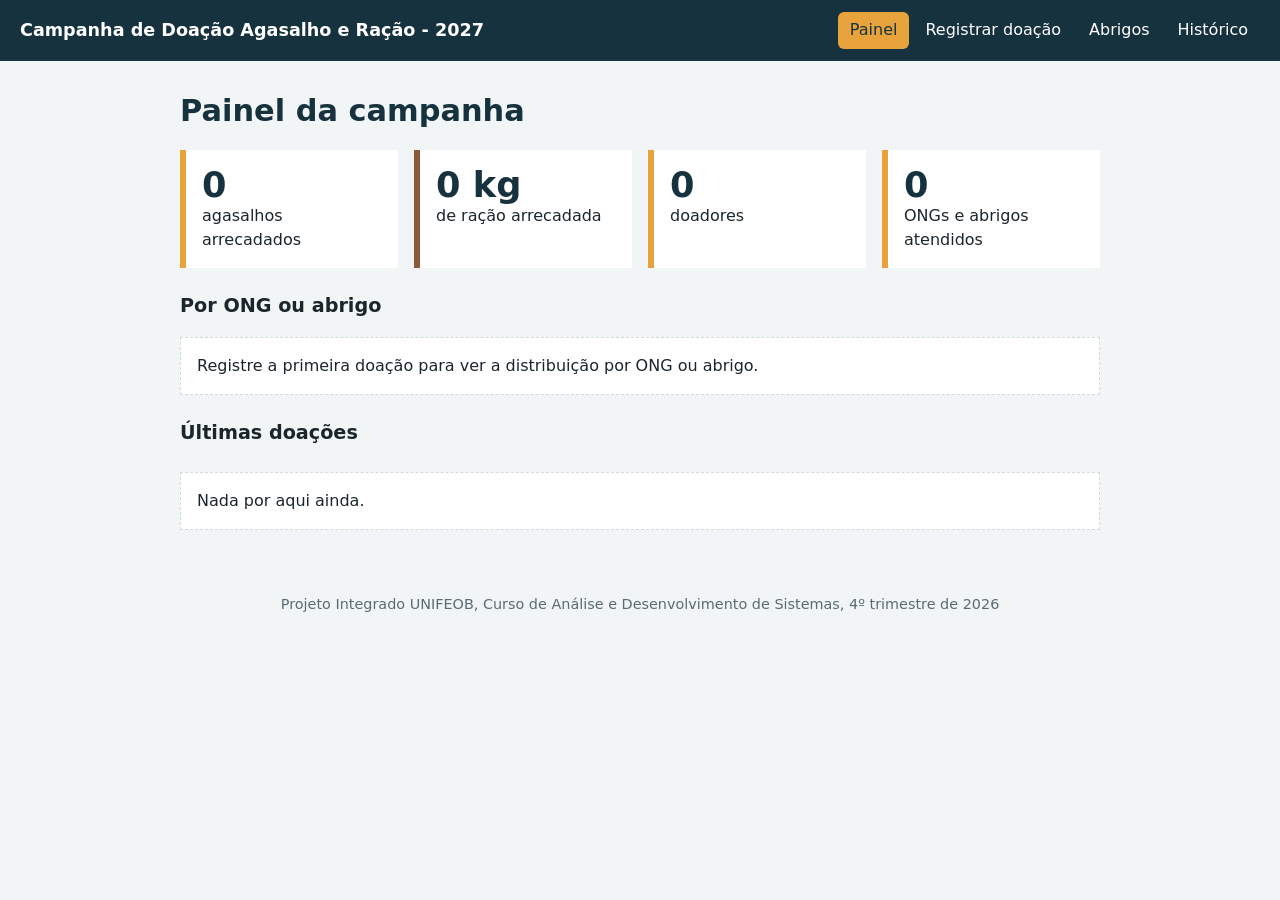
<file: index.html>
<!DOCTYPE html>
<html lang="pt-BR">
<head>
<meta charset="UTF-8">
<meta name="viewport" content="width=device-width, initial-scale=1">
<title>Painel da campanha | Campanha de Doação Agasalho e Ração - 2027</title>
<link rel="stylesheet" href="css/style.css">
</head>
<body data-page="home">
<header id="topo"></header>
<main>
<h1>Painel da campanha</h1>
<section class="stats" id="stats"></section>
<section><h2>Por ONG ou abrigo</h2><div id="porAbrigo"></div></section>
<section><h2>Últimas doações</h2><div id="ultimas" class="tabela"></div></section>
</main>
<footer>Projeto Integrado UNIFEOB, Curso de Análise e Desenvolvimento de Sistemas, 4º trimestre de 2026</footer>
<script src="js/app.js"></script>
</body>
</html>
</file>
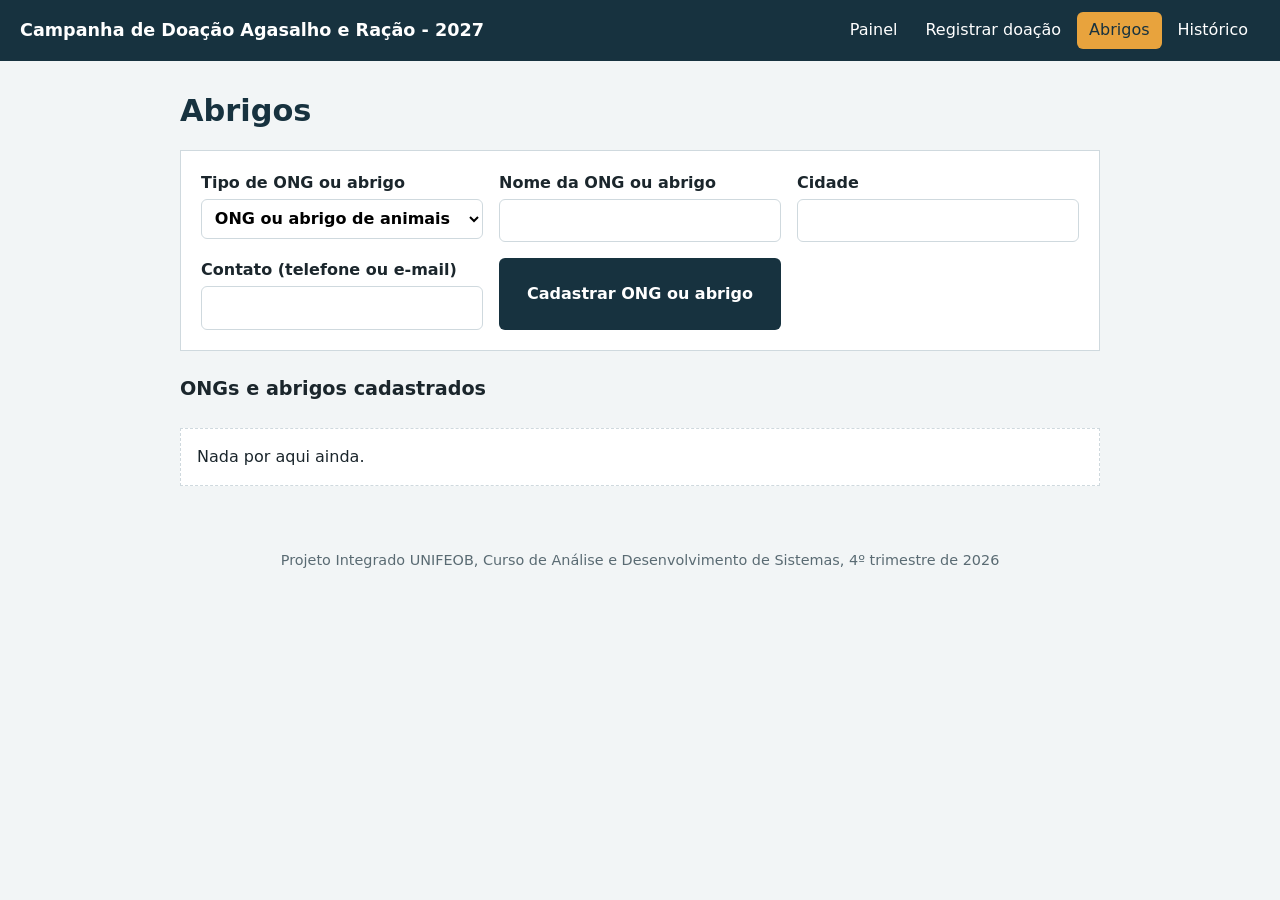
<file: abrigos.html>
<!DOCTYPE html>
<html lang="pt-BR">
<head>
<meta charset="UTF-8">
<meta name="viewport" content="width=device-width, initial-scale=1">
<title>Abrigos | Campanha de Doação Agasalho e Ração - 2027</title>
<link rel="stylesheet" href="css/style.css">
</head>
<body data-page="abrigos">
<header id="topo"></header>
<main>
<h1>Abrigos</h1>
<form id="formAbrigo" class="form">
<label>Tipo de ONG ou abrigo
<select id="tipoAbrigo"><option value="animais">ONG ou abrigo de animais</option><option value="pessoas">ONG ou abrigo de pessoas carentes</option></select></label>
<label>Nome da ONG ou abrigo
<input id="nome" type="text" maxlength="80" required></label>
<label>Cidade
<input id="cidade" type="text" maxlength="60" required></label>
<label>Contato (telefone ou e-mail)
<input id="tel" type="text" maxlength="80"></label>
<button class="btn" type="submit">Cadastrar ONG ou abrigo</button>
</form>
<section><h2>ONGs e abrigos cadastrados</h2><div id="lista" class="tabela"></div></section>
</main>
<footer>Projeto Integrado UNIFEOB, Curso de Análise e Desenvolvimento de Sistemas, 4º trimestre de 2026</footer>
<script src="js/app.js"></script>
</body>
</html>
</file>
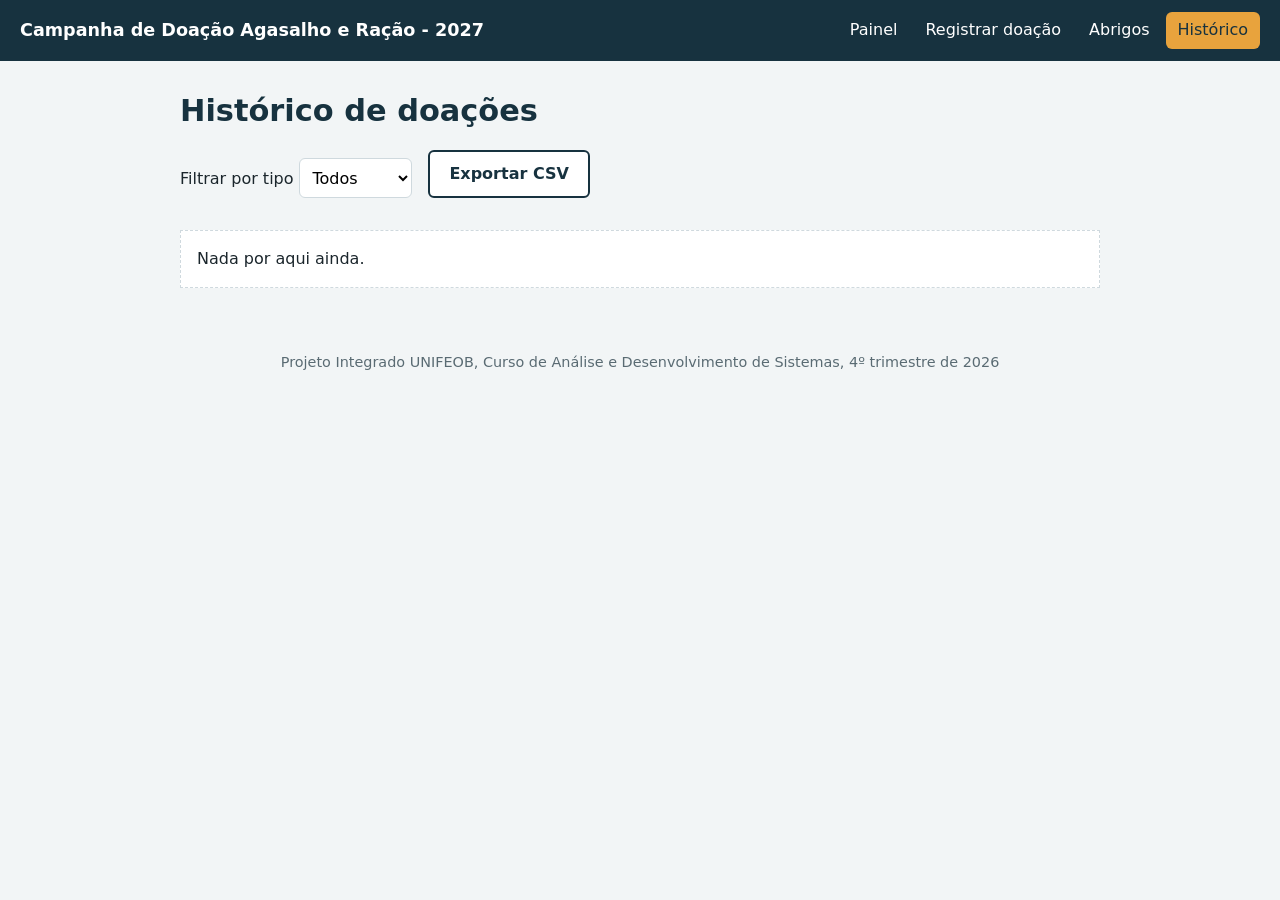
<file: historico.html>
<!DOCTYPE html>
<html lang="pt-BR">
<head>
<meta charset="UTF-8">
<meta name="viewport" content="width=device-width, initial-scale=1">
<title>Histórico de doações | Campanha de Doação Agasalho e Ração - 2027</title>
<link rel="stylesheet" href="css/style.css">
</head>
<body data-page="historico">
<header id="topo"></header>
<main>
<h1>Histórico de doações</h1>
<div class="barra">
<label>Filtrar por tipo
<select id="filtro"><option value="">Todos</option><option value="agasalho">Agasalho</option><option value="racao">Ração</option></select></label>
<button class="btn sec" id="csv" type="button">Exportar CSV</button>
</div>
<div id="lista" class="tabela"></div>
</main>
<footer>Projeto Integrado UNIFEOB, Curso de Análise e Desenvolvimento de Sistemas, 4º trimestre de 2026</footer>
<script src="js/app.js"></script>
</body>
</html>
</file>
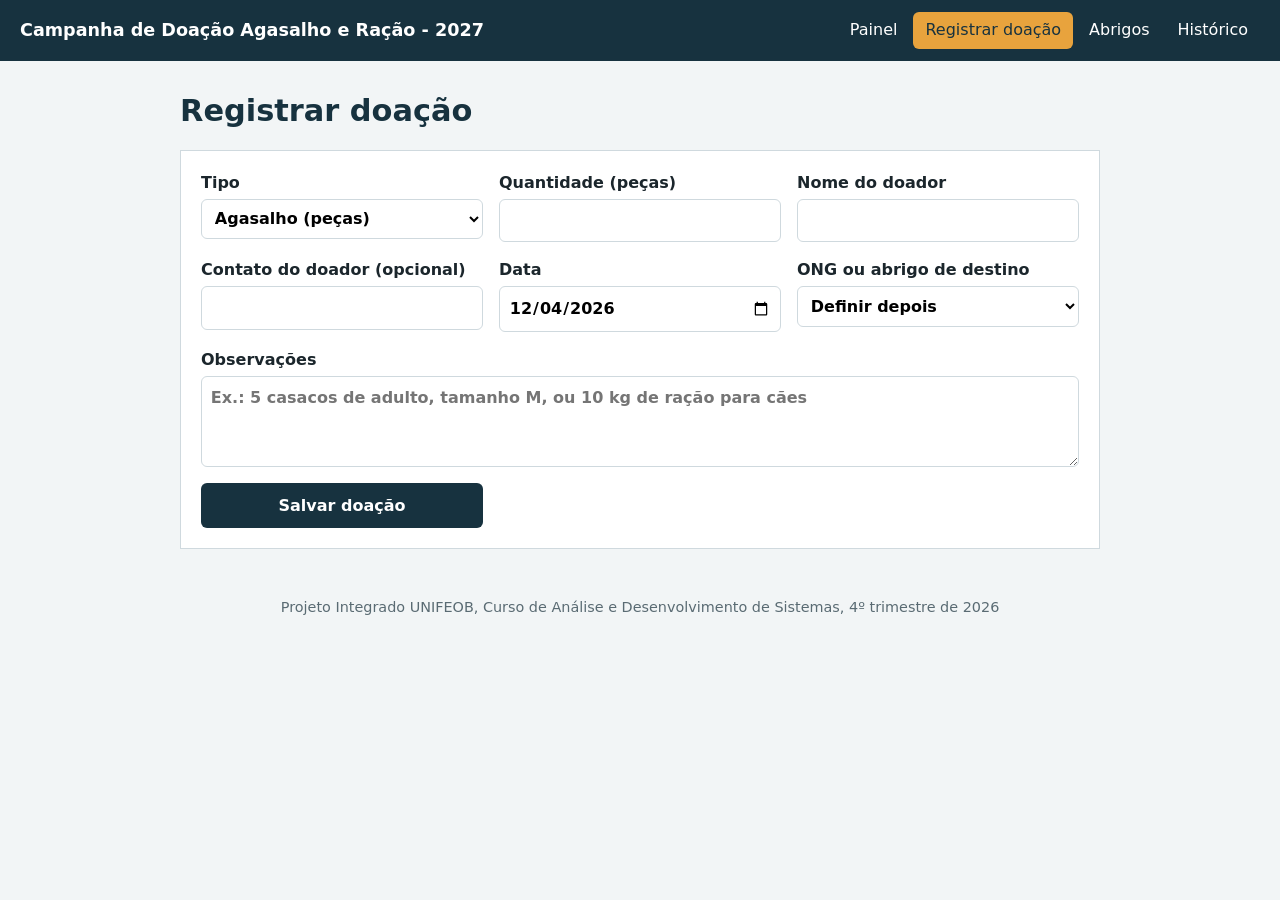
<file: registrar.html>
<!DOCTYPE html>
<html lang="pt-BR">
<head>
<meta charset="UTF-8">
<meta name="viewport" content="width=device-width, initial-scale=1">
<title>Registrar doação | Campanha de Doação Agasalho e Ração - 2027</title>
<link rel="stylesheet" href="css/style.css">
</head>
<body data-page="registrar">
<header id="topo"></header>
<main>
<h1>Registrar doação</h1>
<form id="formDoacao" class="form">
<label>Tipo
<select id="tipo" required><option value="agasalho">Agasalho (peças)</option><option value="racao">Ração (kg)</option></select></label>
<label><span>Quantidade <span id="unid">(peças)</span></span>
<input id="qtd" type="number" min="0.1" step="0.1" required></label>
<label>Nome do doador
<input id="doador" type="text" maxlength="80" required></label>
<label>Contato do doador (opcional)
<input id="contato" type="text" maxlength="80"></label>
<label>Data
<input id="data" type="date" required></label>
<label>ONG ou abrigo de destino
<select id="abrigo"></select></label>
<label class="largo">Observações
<textarea id="obs" rows="3" maxlength="200" placeholder="Ex.: 5 casacos de adulto, tamanho M, ou 10 kg de ração para cães"></textarea></label>
<button class="btn" type="submit">Salvar doação</button>
<p id="msg" role="status"></p>
</form>
</main>
<footer>Projeto Integrado UNIFEOB, Curso de Análise e Desenvolvimento de Sistemas, 4º trimestre de 2026</footer>
<script src="js/app.js"></script>
</body>
</html>
</file>
<file: css/style.css>
:root{--azul:#17323f;--ambar:#e8a33d;--fundo:#f2f5f6;--texto:#1b262c;--borda:#cfd9de;--marrom:#8a5a3b}
*{box-sizing:border-box}
body{margin:0;font-family:"Segoe UI",system-ui,sans-serif;background:var(--fundo);color:var(--texto);line-height:1.5}
header{background:var(--azul);color:#fff;display:flex;flex-wrap:wrap;align-items:center;gap:.5rem 1.5rem;padding:.75rem 1.25rem}
header .marca{font-weight:700;font-size:1.1rem;margin-right:auto}
nav{display:flex;flex-wrap:wrap;gap:.25rem}
nav a{color:#fff;text-decoration:none;padding:.4rem .75rem;border-radius:6px}
nav a:hover,nav a[aria-current]{background:var(--ambar);color:var(--azul)}
a:focus-visible,button:focus-visible,input:focus-visible,select:focus-visible,textarea:focus-visible{outline:3px solid var(--ambar);outline-offset:2px}
main{max-width:960px;margin:0 auto;padding:1.5rem 1.25rem}
h1{font-size:1.9rem;margin:.2rem 0 1rem;color:var(--azul)}
h2{font-size:1.2rem;margin:1.5rem 0 .5rem}
.stats{display:grid;grid-template-columns:repeat(auto-fit,minmax(190px,1fr));gap:1rem}
.stat{background:#fff;border-left:6px solid var(--ambar);padding:1rem}
.stat.racao{border-color:var(--marrom)}
.stat b{display:block;font-size:2.2rem;line-height:1.1;color:var(--azul)}
.form{display:grid;grid-template-columns:repeat(auto-fit,minmax(240px,1fr));gap:1rem;background:#fff;padding:1.25rem;border:1px solid var(--borda)}
.form label{display:flex;flex-direction:column;gap:.25rem;font-weight:600}
.largo{grid-column:1/-1}
input,select,textarea{font:inherit;padding:.55rem;border:1px solid var(--borda);border-radius:6px;background:#fff}
.btn{font:inherit;font-weight:700;background:var(--azul);color:#fff;border:0;border-radius:6px;padding:.65rem 1.2rem;cursor:pointer}
.btn:hover{background:#244a5c}
.btn.sec{background:#fff;color:var(--azul);border:2px solid var(--azul)}
.btn.del{background:#fff;color:#a32020;border:1px solid #a32020;padding:.25rem .6rem;font-weight:600}
.barra{display:flex;flex-wrap:wrap;gap:1rem;align-items:flex-end;margin-bottom:1rem}
.tabela{overflow-x:auto}
table{width:100%;border-collapse:collapse;background:#fff}
th,td{padding:.6rem .75rem;text-align:left;border-bottom:1px solid var(--borda);white-space:nowrap}
th{background:#e4ebee}
.vazio{background:#fff;padding:1rem;border:1px dashed var(--borda)}
.linha{display:grid;grid-template-columns:minmax(120px,1fr) 2fr auto;gap:.75rem;align-items:center;margin:.4rem 0}
.trilho{background:#dde5e9;height:14px;border-radius:7px;overflow:hidden}
.trilho i{display:block;height:100%;background:var(--ambar)}
.texto{background:#fff;padding:1rem 1.25rem;border:1px solid var(--borda);max-width:70ch}
#msg{margin:0;font-weight:600;color:#1d6b3a;align-self:center}
footer{text-align:center;padding:1.5rem;color:#5a6b73;font-size:.9rem}
@media(max-width:560px){.linha{grid-template-columns:1fr}}
@media(prefers-reduced-motion:reduce){*{transition:none!important}}
</file>
